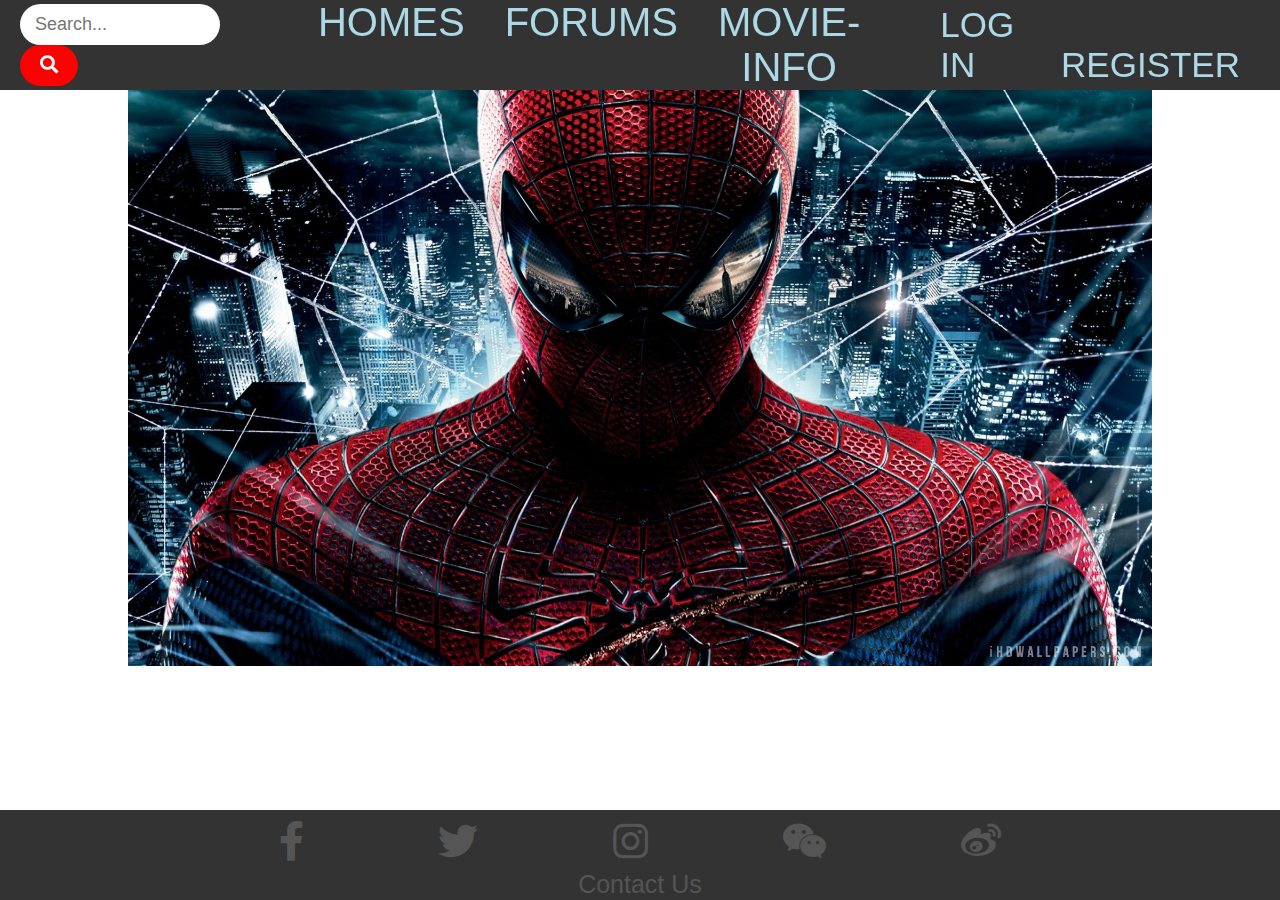
<file: web_design_task/index.html>
<!DOCTYPE html>
<html>
  <head>
    <title>MovieParadise</title>
        <link rel="stylesheet" href="style.css">
        <link rel="stylesheet" href="https://cdnjs.cloudflare.com/ajax/libs/font-awesome/5.15.3/css/all.min.css"><!-- got it from google-->
        <script src="change.js"></script>
  </head>
  <body>
    <header>
    <div class="container">
            <ul class="form1">
                <a href="index.html">HOMES</a>
                <a href="FORUM.html">FORUMS</a>
                <a href="MOVIEINFO.html">MOVIE-INFO</a>
            </ul>
            <ul class="form2">
              <a href="LOGIN.html" >LOG IN</a>
              <a href="Create.html" >REGISTER</a>
            </ul>
            <div class="search-container">
              <form class="search-form">
                <input type="text" class="search-input" placeholder="Search...">
                <button type="submit" class="search-button"><i class="fa fa-search"></i></button>
              </form>
            </div>
    </div>
    </header>
    <div class="slideshow-container">
      <div class="mySlides fade">
        <img src="image/01.jpg" >
      </div>
      
      <div class="mySlides fade">
        <img src="image/02.jpg">
      </div>
      
      <div class="mySlides fade">
        <img src="image/03.jpg">
      </div>
    </div>
    <script>
      let slideIndex = 0;
      showSlides(); 
    </script>
    <footer>
      <div class="social-icons">
        <a href="https://www.facebook.com/"><i class="fab fa-facebook-f"></i></a>
        <a href="https://twitter.com/"><i class="fab fa-twitter"></i></a>
        <a href="https://www.instagram.com/"><i class="fab fa-instagram"></i></a>
        <a href="https://web.wechat.com/"><i class="fab fa-weixin"></i></a>
        <a href="https://web.wechat.com/"><i class="fab fa-weibo"></i></a>
        <p class="footer-item">Contact Us</p>
      </div>
    </footer>
  </body>
</html>
</file>
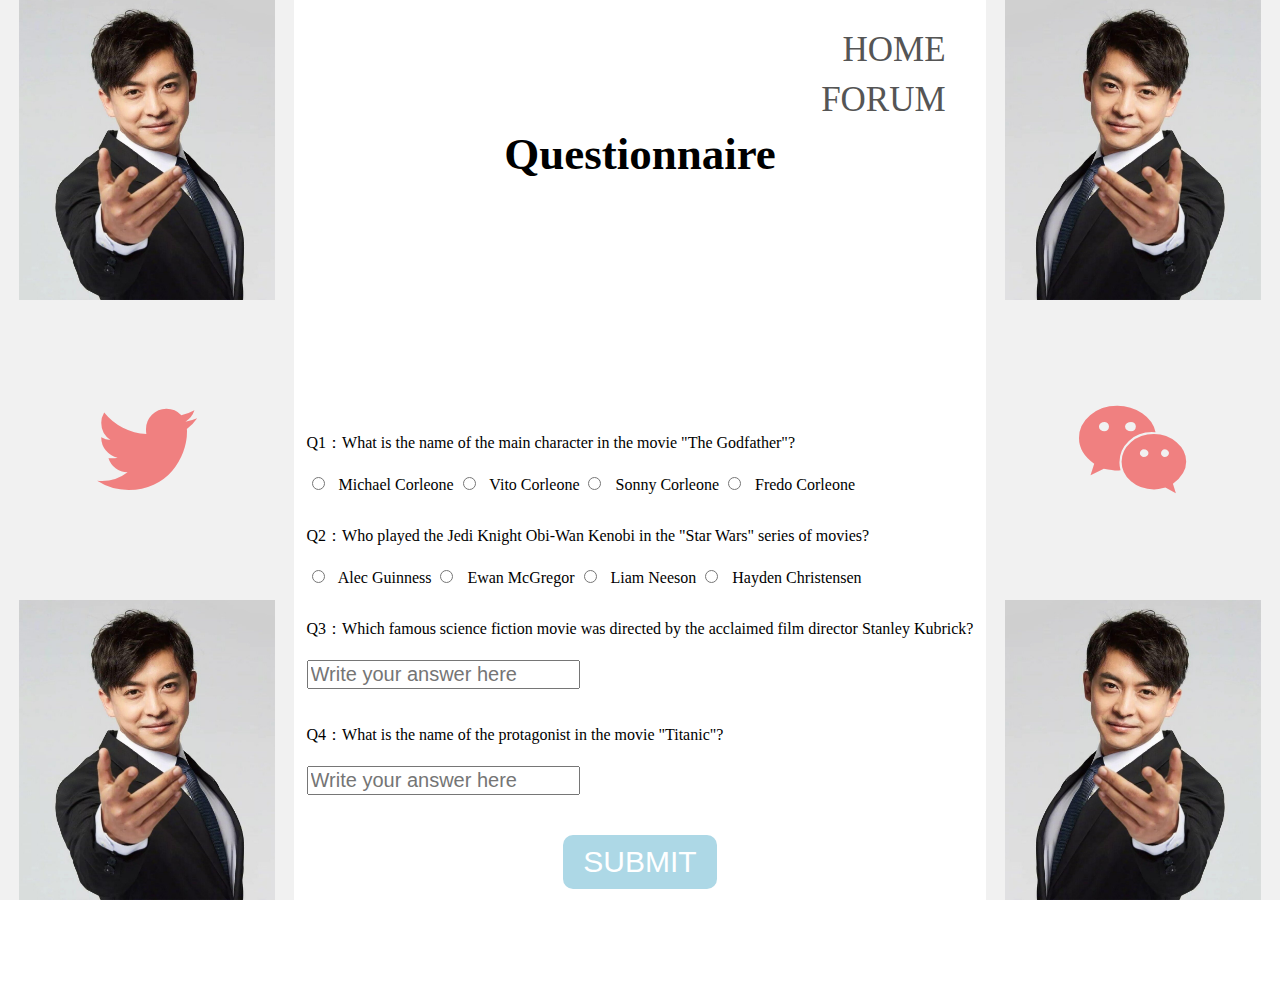
<file: web_design_task/answersheet.html>
<!DOCTYPE html>
<html>
<head>
    <title>Create Account</title>
    <link rel="stylesheet" type="text/css" href="answersheet.css">
    <script src="change.js"></script>
    <link rel="stylesheet" href="https://cdnjs.cloudflare.com/ajax/libs/font-awesome/5.15.3/css/all.min.css">
</head>
<body>
    <div class="container">
        <div class="left">
        <img src="image/zhangweizuo.jpg" alt="MovieParadise" class="photo1">
        <a href="https://twitter.com/"><i class="fab fa-twitter"></i></a>
        <img src="image/zhangweizuo.jpg"  alt="MovieParadise" class="photo2">
        </div>
        <div class="middle">
            <h2 class="Questionsize">Questionnaire</h2>
            <div class="links">
                <a href="index.html">HOME</a>
                <a href="#">FORUM</a>
            </div>
            <form>
              <p>Q1：What is the name of the main character in the movie "The Godfather"?</p>
              <input type="radio" name="question1" value="option1"> Michael Corleone
              <input type="radio" name="question1" value="option2"> Vito Corleone
              <input type="radio" name="question1" value="option3"> Sonny Corleone
              <input type="radio" name="question1" value="option4"> Fredo Corleone
              
              <p>Q2：Who played the Jedi Knight Obi-Wan Kenobi in the "Star Wars" series of movies?</p>
              <input type="radio" name="question2" value="option1"> Alec Guinness
              <input type="radio" name="question2" value="option2"> Ewan McGregor
              <input type="radio" name="question2" value="option3"> Liam Neeson
              <input type="radio" name="question2" value="option4"> Hayden Christensen
              
              <p>Q3：Which famous science fiction movie was directed by the acclaimed film director Stanley Kubrick?</p>
              <input type="text" name="question3" placeholder="Write your answer here">
              
              <p>Q4：What is the name of the protagonist in the movie "Titanic"?</p>
              <input type="text" name="question4" placeholder="Write your answer here">
            </form>    
            <input type="submit" value="SUBMIT" onclick="congratulations()">

          </div>
          
        <div class="right">
        <img src="image/zhangweiyou.jpg" alt="MovieParadise" class="photo1">
        <a href="https://web.wechat.com/"><i class="fab fa-weixin"></i></a>
        <img src="image/zhangweiyou.jpg"  alt="MovieParadise" class="photo2">
        </div>
    </div>
</body>
</html>
</file>
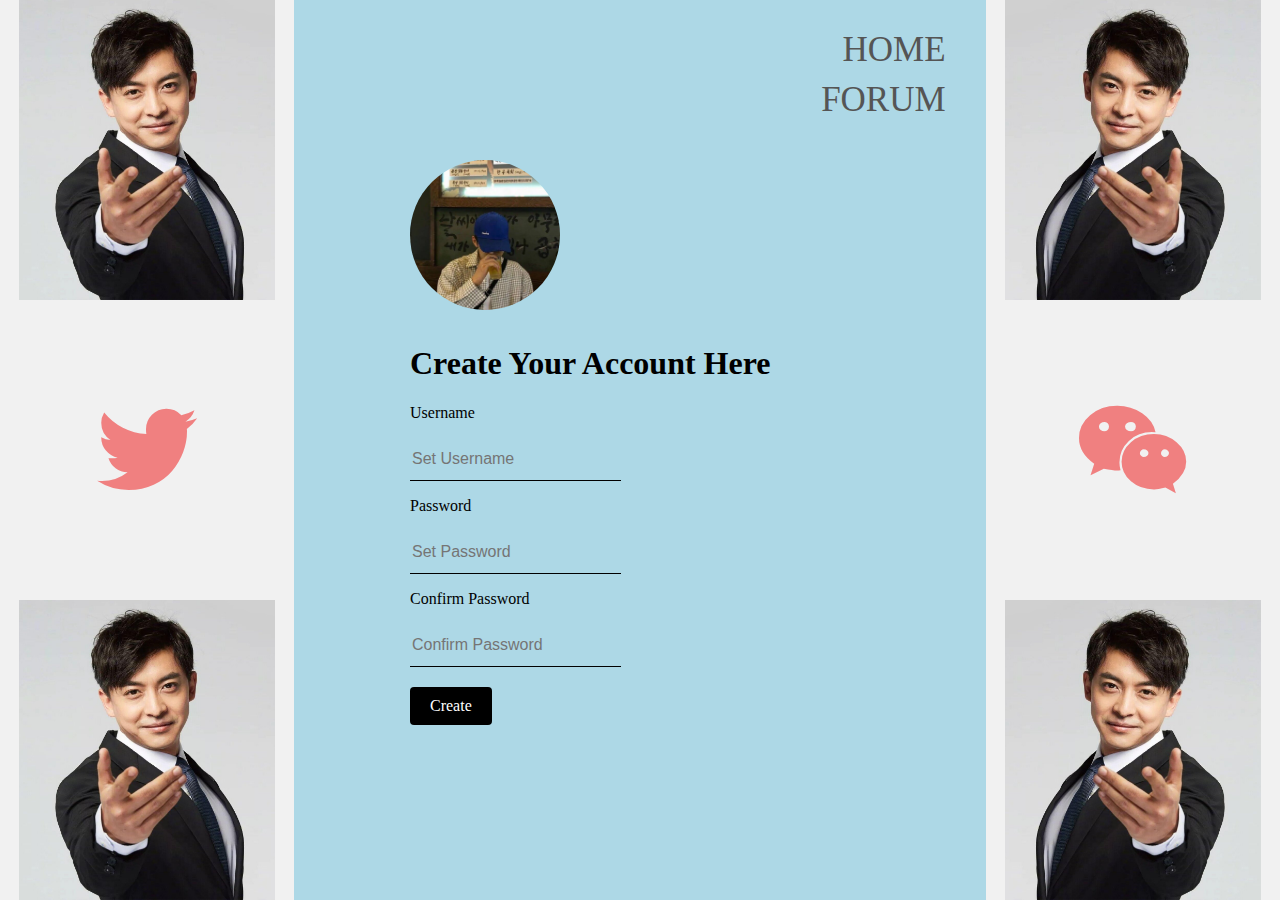
<file: web_design_task/Create.html>
<!DOCTYPE html>
<html>
<head>
    <title>Create Account</title>
    <link rel="stylesheet" type="text/css" href="Create.css">
    <script src="change.js"></script>
    <link rel="stylesheet" href="https://cdnjs.cloudflare.com/ajax/libs/font-awesome/5.15.3/css/all.min.css">
</head>
<body>
    <div class="Accountcontainer">
        <div class="left">
        <img src="image/zhangweizuo.jpg" alt="MovieParadise" class="photozhang">
        <a href="https://twitter.com/"><i class="fab fa-twitter"></i></a>
        <img src="image/zhangweizuo.jpg"  alt="MovieParadise" class="photozhang">
        </div>
        <div class="middle">
            <div class="links">
                <a href="index.html">HOME</a>
                <a href="FORUM.html">FORUM</a>
            </div>
            <div class="loginbox">
                <img src="image/loginphoto.jpg" class="avatar" id="avatarImage">
                <h1>Create Your Account Here</h1>
                <form>
                  <p>Username</p>
                  <input type="text" name="" placeholder="Set Username">
                  <p>Password</p>
                  <input type="Password" name="" placeholder="Set Password">
                  <p>Confirm Password</p>
                  <input type="Password" name="" placeholder="Confirm Password">
                </form>
                <a href="answersheet.html" id="createButton">Create</a>
            </div>
            <script>
                //*change the login photo
            changephoto()
            </script>
        </div>
        <div class="right">
        <img src="image/zhangweiyou.jpg" alt="MovieParadise" class="photozhang">
        <a href="https://web.wechat.com/"><i class="fab fa-weixin"></i></a>
        <img src="image/zhangweiyou.jpg"  alt="MovieParadise" class="photozhang">
        </div>
    </div>
</body>
</html>
</file>
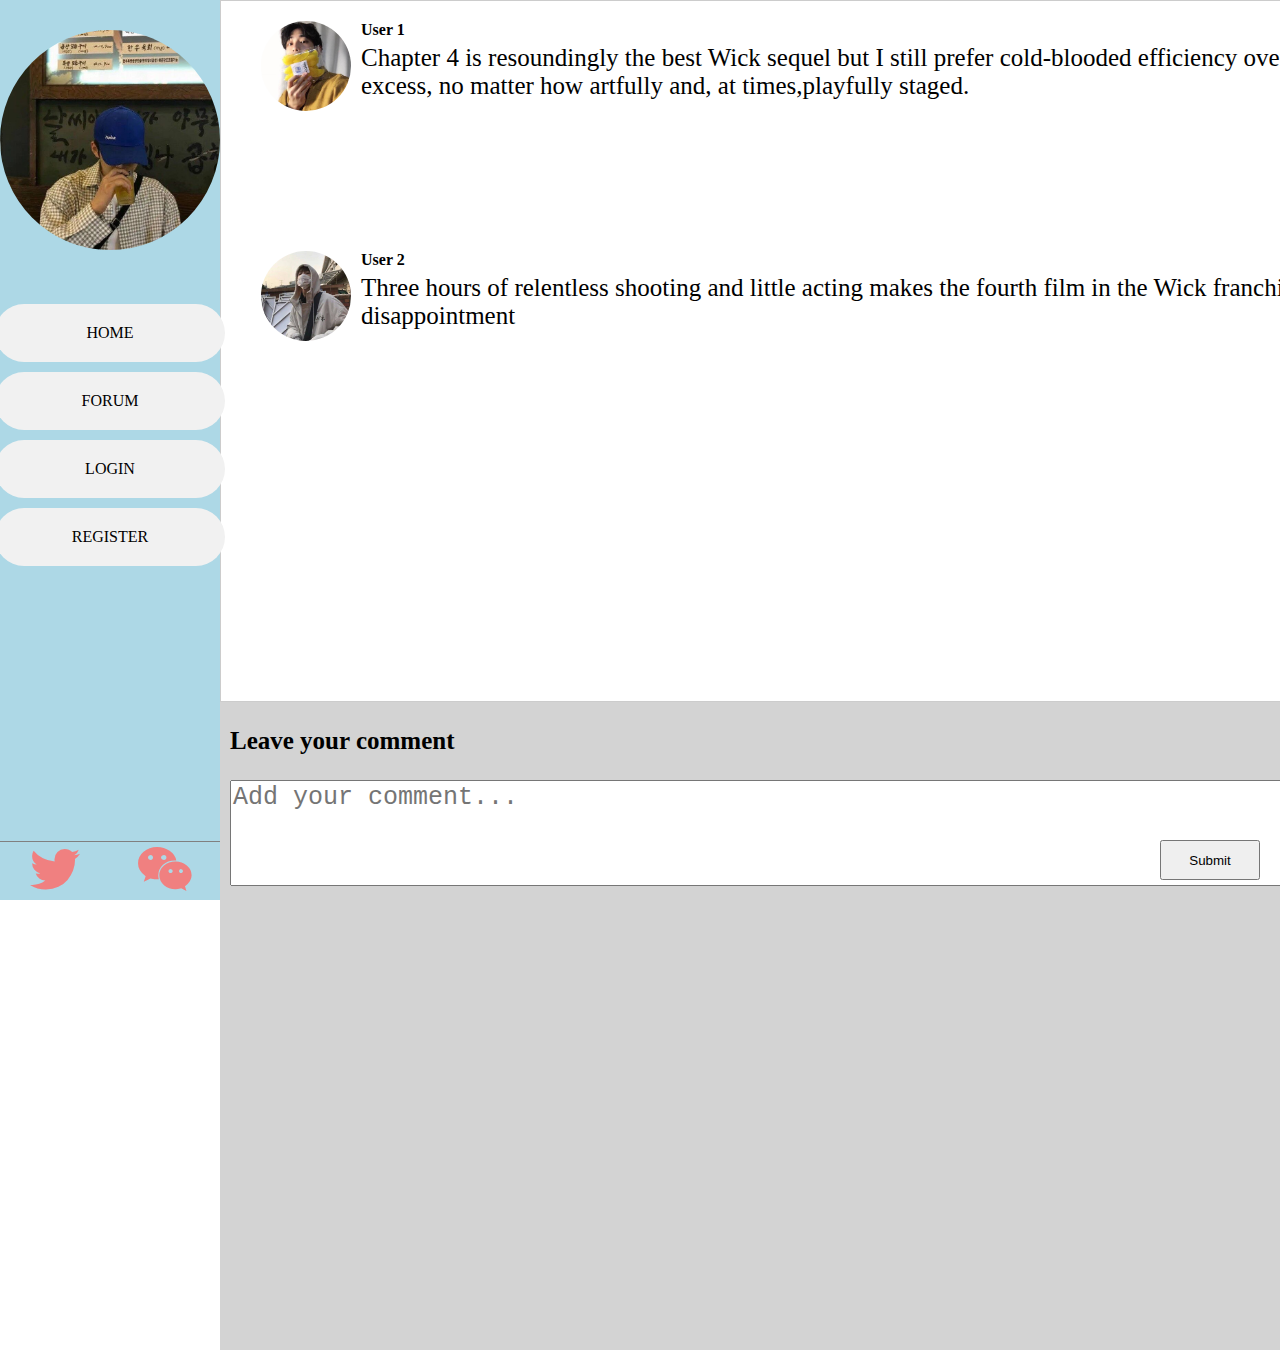
<file: web_design_task/FORUM.html>
<!DOCTYPE html>
<html>
<head>
    <title>Forum</title>
    <link rel="stylesheet" type="text/css" href="FORUM.css">
    <link rel="stylesheet" href="https://cdnjs.cloudflare.com/ajax/libs/font-awesome/5.15.3/css/all.min.css">
    <script src="change.js"></script>
</head>
<body>
    <div class="left">
        <div class="login photo">
            <img src="image/loginphoto.jpg" alt="Log in photo" class="photo-login">
        </div>
        <div class="links">
            <a href="index.html">HOME</a>
            <a href="FORUM.html">FORUM</a>
            <a href="LOGIN.html">LOGIN</a>
            <a href="Create.html">REGISTER</a>
        </div>
        <div class="social icon">
            <a href="https://twitter.com/"><i class="fab fa-twitter"></i></a>
            <a href="https://web.wechat.com/"><i class="fab fa-weixin"></i></a>
        </div>
    </div>
    <div class="container">
        <div class="comment-section">
            <div class="comment">
                <img src="image/qqimage1.jpg" alt="User 1 Avatar" class="avatar">
                <div>
                    <div class="username">User 1</div>
                    <div class="message">Chapter 4 is resoundingly the best Wick sequel
                        but I still prefer cold-blooded efficiency over bloody excess,
                        no matter how artfully and, at times,playfully staged.</div>
                </div>
            </div>
            <div class="comment">
                <img src="image/qqimage2.jpg" alt="User 2 Avatar" class="avatar">
                <div>
                    <div class="username">User 2</div>
                    <div class="message">Three hours of relentless shooting and little acting 
                        makes the fourth film in the Wick franchise 
                        an epic disappointment</div>
                </div>
            </div>
        </div>
    <div class="commentplace">
        <div class="comment-box">
            <p>Leave your comment</p>
            <form>
                <textarea placeholder="Add your comment..." name="comment"></textarea>
                <button type="submit" class="submit-button">Submit</button>
            </form>
        </div>
    </div>
    </div>
    <script>
        submitaction();
      </script>
      
</body>
</html>
</file>
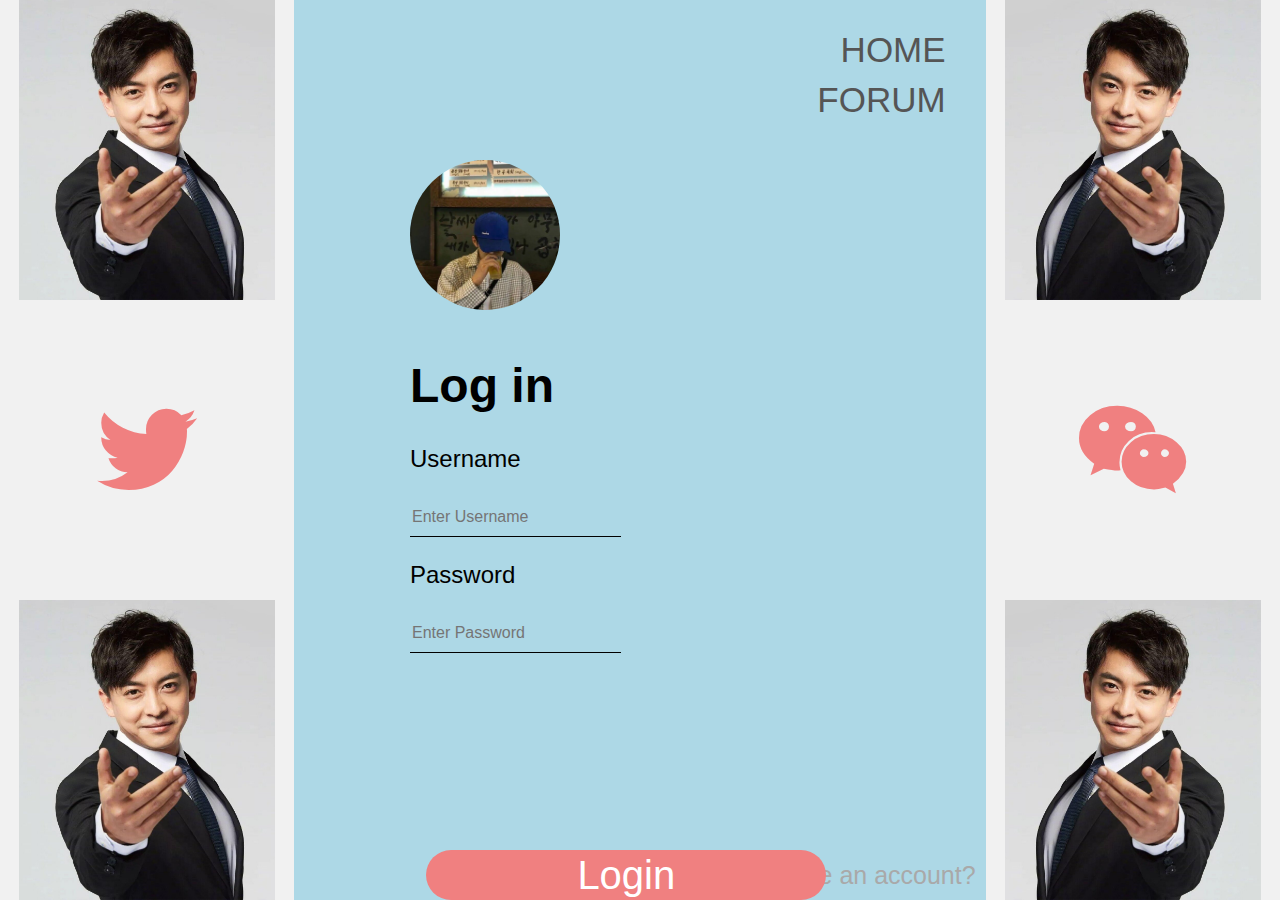
<file: web_design_task/LOGIN.html>
<!DOCTYPE html>
<html>
<head>
    <title>MovieParadise</title>
    <link rel="stylesheet" type="text/css" href="style.css">
    <link rel="stylesheet" href="https://cdnjs.cloudflare.com/ajax/libs/font-awesome/5.15.3/css/all.min.css">
    <script src="change.js"></script>
</head>
<body>
    <div class="MovieParadise-container">
        <div class="left">
        <img src="image/zhangweizuo.jpg" alt="MovieParadise" class="photo1">
        <a href="https://twitter.com/"><i class="fab fa-twitter"></i></a>
        <img src="image/zhangweizuo.jpg"  alt="MovieParadise" class="photo2">
        </div>
        <div class="middle">
            <div class="links">
                <a href="index.html">HOME</a>
                <a href="FORUM.html">FORUM</a>
            </div>
            <div class="loginbox">
                <img src="image/loginphoto.jpg" class="avatar">
                <h1>Log in </h1>
                <form>
                  <p>Username</p>
                  <input type="text" name="" placeholder="Enter Username">
                  <p>Password</p>
                  <input type="Password" name="" placeholder="Enter Password">
                  <a href="Create.html">Don't have an account?</a>
                </form>
                <input type="submit" name="" value="Login" onclick="login()">
              </div>
            </div>
        <div class="right">
        <img src="image/zhangweiyou.jpg" alt="MovieParadise" class="photo1">
        <a href="https://web.wechat.com/"><i class="fab fa-weixin"></i></a>
        <img src="image/zhangweiyou.jpg"  alt="MovieParadise" class="photo2">
        </div>
    </div>
</body>
</html>
</file>
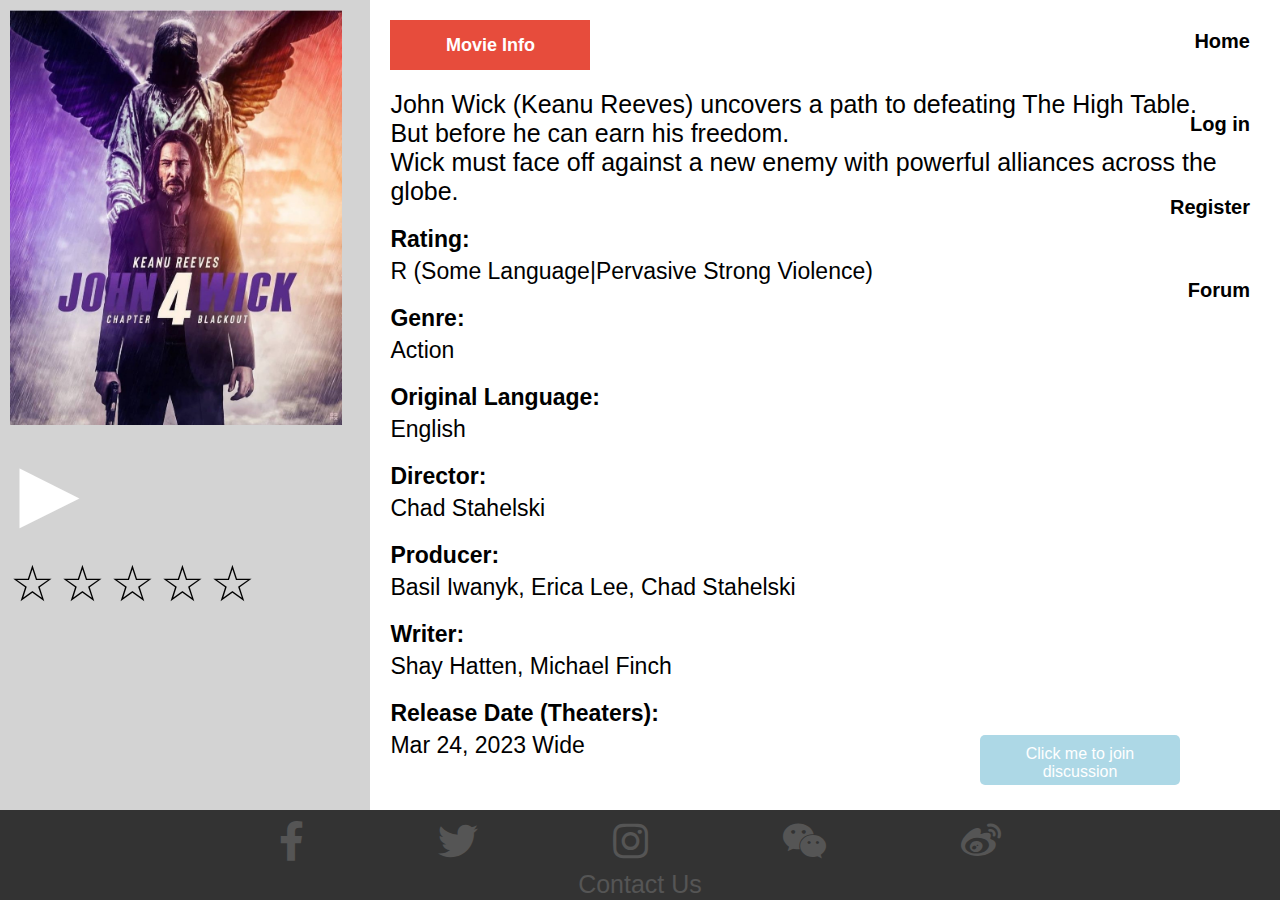
<file: web_design_task/MOVIEINFO.html>
<!DOCTYPE html>
<html>
<head>
    <title>Movie Page</title>
    <link rel="stylesheet" type="text/css" href="style.css">
    <script src="change.js"></script>
    <link rel="stylesheet" href="https://cdnjs.cloudflare.com/ajax/libs/font-awesome/5.15.3/css/all.min.css">
</head>
<body>
    <div class="head">
        <div class="poster-container">
            <img src="image/JohnWick.jpg" alt="Movie Poster">
            <div class="play-button" onclick="player()">&#9658;</div>
            <div class="rating">
                <span class="star" onclick="toggleStars(0)" onmouseover="highlightStars(0)" onmouseout="resetStars()">&#9734;</span>
                <span class="star" onclick="toggleStars(1)" onmouseover="highlightStars(1)" onmouseout="resetStars()">&#9734;</span>
                <span class="star" onclick="toggleStars(2)" onmouseover="highlightStars(2)" onmouseout="resetStars()">&#9734;</span>
                <span class="star" onclick="toggleStars(3)" onmouseover="highlightStars(3)" onmouseout="resetStars()">&#9734;</span>
                <span class="star" onclick="toggleStars(4)" onmouseover="highlightStars(4)" onmouseout="resetStars()">&#9734;</span>
              </div>
        </div>
              <div class="movie-info">
                <div class="circle">Movie Info</div>
                <div class="synopsis">
                    John Wick (Keanu Reeves) uncovers a path to defeating The High Table.<br>
                    But before he can earn his freedom.<br>
                    Wick must face off against a new enemy with powerful alliances across the globe.
                  </div>
                <div class="movie-details">
                  <div class="ratings">
                    <div class="rating-label">Rating:</div>
                    <div class="rating-value">R (Some Language|Pervasive Strong Violence)</div>
                  </div>
                  <div class="genre">
                    <div class="genre-label">Genre:</div>
                    <div class="genre-value">Action</div>
                  </div>
                  <div class="language">
                    <div class="language-label">Original Language:</div>
                    <div class="language-value">English</div>
                  </div>
                  <div class="director">
                    <div class="director-label">Director:</div>
                    <div class="director-value">Chad Stahelski</div>
                  </div>
                  <div class="producer">
                    <div class="producer-label">Producer:</div>
                    <div class="producer-value">Basil Iwanyk, Erica Lee, Chad Stahelski</div>
                  </div>
                  <div class="writer">
                    <div class="writer-label">Writer:</div>
                    <div class="writer-value">Shay Hatten, Michael Finch</div>
                  </div>
                  <div class="release-date">
                    <div class="release-date-label">Release Date (Theaters):</div>
                    <div class="release-date-value">Mar 24, 2023 Wide</div>
                  </div>
                </div>
              </div>
              <div class="discussion-button">
                <button onclick="joinDiscussion()">Click me to join discussion</button>
              </div>
        <div class="navbar">
            <a href="index.html">Home</a>
            <a href="LOGIN.html">Log in</a>
            <a href="Create.html">Register</a>
            <a href="FORUM.html">Forum</a>
        </div>
    </div>

    <footer>
        <div class="social-icons">
          <a href="https://www.facebook.com/"><i class="fab fa-facebook-f"></i></a>
          <a href="https://twitter.com/"><i class="fab fa-twitter"></i></a>
          <a href="https://www.instagram.com/"><i class="fab fa-instagram"></i></a>
          <a href="https://web.wechat.com/"><i class="fab fa-weixin"></i></a>
          <a href="https://web.wechat.com/"><i class="fab fa-weibo"></i></a>
          <p class="footer-item">Contact Us</p>
        </div>
    </footer>
</body>
</html>
</file>
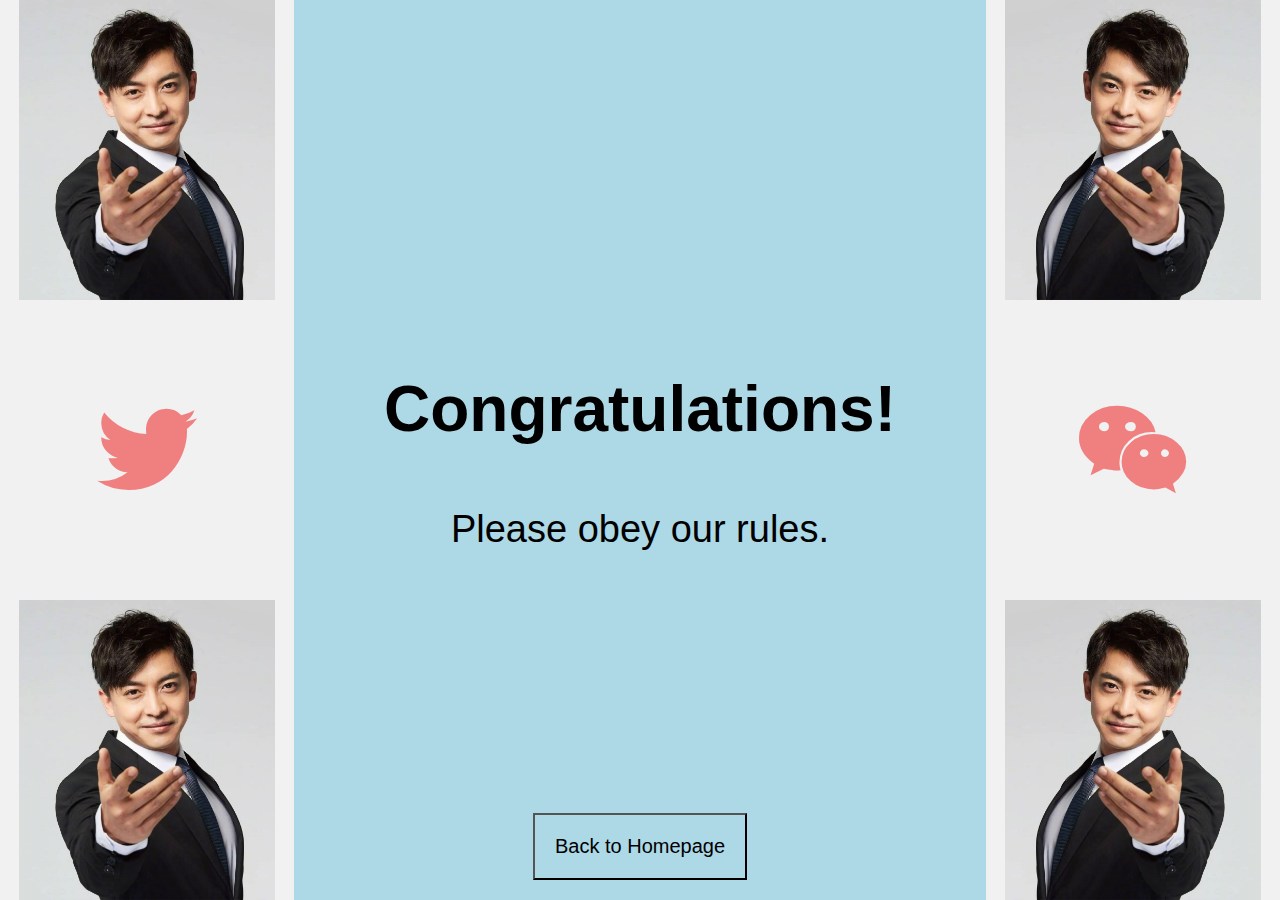
<file: web_design_task/Success.html>
<!DOCTYPE html>
<html>
<head>
    <title>Sucess Page</title>
    <link rel="stylesheet" type="text/css" href="style.css">
    <link rel="stylesheet" href="https://cdnjs.cloudflare.com/ajax/libs/font-awesome/5.15.3/css/all.min.css">
    <script src="change.js"></script>
<body>
    <div class="Success-container">
        <div class="left">
        <img src="image/zhangweizuo.jpg" alt="MovieParadise" class="photo1">
        <a href="https://twitter.com/"><i class="fab fa-twitter"></i></a>
        <img src="image/zhangweizuo.jpg"  alt="MovieParadise" class="photo2">
        </div>
        <div class="middle">
            <h1>Congratulations!</h1>
            <p>Please obey our rules.</p>
            <button id="homepageTransformer">Back to Homepage</button>
        </div>
        <div class="right">
        <img src="image/zhangweiyou.jpg" alt="MovieParadise" class="photo1">
        <a href="https://web.wechat.com/"><i class="fab fa-weixin"></i></a>
        <img src="image/zhangweiyou.jpg"  alt="MovieParadise" class="photo2">
        </div>
        <script>
            document.addEventListener("DOMContentLoaded", function(event) {
                document.getElementById('homepageTransformer').addEventListener("click", function() {
                    changeText();
                });
            });
        </script>
    </div>
</body>
</html>
</file>
<file: web_design_task/style.css>
/* index page*/
html,body{
  height: 100%;
  margin: 0;
  padding: 0;
}
.container {
  display: flex;
  background-color: #333; 
  color: #fff; 
  justify-content: space-between; 
  align-items: center; 
  padding: 10px 20px; 
  height: 10vh; 
  width: 100%; 
  position: fixed; 
}

.form1 {
  display: flex; 
  justify-content: center; 
  text-align: center;
  flex: 1; 
}

.form1 a {
  padding: 10px 20px; 
  text-decoration: none; 
  color: lightblue; 
  font-size: 40px; 
}

.form1 a:hover {
  color: lightcoral; 
}

.form2 {
  display: flex;
  align-items: flex-end; 
}

.form2 a {
  padding: 10px 20px;
  display: block;
  text-decoration: none;
  color: lightblue;
  font-size: 35px;
}
.form2 a:hover {
  color: lightcoral;
}

.search-container {
  display: flex; 
  align-items: center; 
  order: -1; 
}

.search-input {
  border: none;
  border-radius: 25px;
  padding: 10px 15px;
  font-size: 18px;
  width: 200px;
  margin-right: 2px;
}

.search-button {
  background-color: red;
  color: #fff;
  border: none;
  border-radius: 25px;
  padding: 10px 20px;
  font-size: 18px;

}

.search-button:hover {
  cursor: pointer;
  background-color: lightcoral;
}

footer {
  background-color: #333;
  text-align: center;
  padding: 0px;
  bottom: 0; 
  height: 10%;
  width: 100%; 
  position: fixed;  
}

.social-icons {
  text-align: center;
  
}  
.social-icons a {
 display: inline-block;
 margin: 0 65px;/*0 refers to the top and bottom margin, 65px refers to the left and right margin*/
 color: #555;
 font-size: 40px;
 margin-right: 20;
}  
.social-icons a:hover {
 color: lightcoral;
}
.social-icons p {
 font-size: 20px;
  color: #555;
}
* {box-sizing: border-box;}/*the width and height of the element will include the sum of the content*/
body {font-family: Verdana, sans-serif;}

/* Slideshow container */
.slideshow-container {
  display: flex;
  position: relative;
  top: 10vh; /* The height from the top, set it using the height of the header*/
  bottom: 10vh; 
  left: 0;
  right: 0;
  justify-content: center;
  align-items: center;
}


.mySlides {
  max-width: 80%;
  max-height: 70%;
}

.mySlides img {
  max-width: 100%;
  max-height: 70%;
  object-fit: contain;
}




/*Success page*/
html,
body {
  margin: 0;
  padding: 0;
  overflow: auto;
}

.Success-container{
    display: flex;
    height: 100vh; 
  }
  .left {
    margin: 0;
    padding: 0;
    flex-basis: 23%;
    display: flex;
    flex-direction: column;
    justify-content: space-between; /* Distribute the space evenly between the elements */
    align-items: center; /* Center align on the cross axes of the container */
    background-color: #f1f1f1;
  }
  .photo1,
  .photo2 {
    max-width: 100%;
    max-height: 33.33%;
    width: auto;
    height: auto;
    object-fit: contain;
  }


  
.right {
    margin: 0;
    padding: 0;
    flex-basis: 23%;
    display: flex;
    flex-direction: column;
    justify-content: space-between; 
    align-items: center; 
    background-color: #f1f1f1;
  }

  .middle {
    position : relative;
    overflow: auto;
    height: 100%; /*Make the container height fill the visible area */
    flex-grow: 1;
    display: flex;
    justify-content: center;
    align-items: center;
    flex-direction: column;
    background-color: white;
  }

  .Success-container a i {
    font-size: 100px;
    color: lightcoral;
  }
  .homepageTransformer {
    transition: transform 1s ease;/*transition property, duration, timing function, delay*/
    transform: translateY(0);/*translateY() method moves an element vertically on the Y-axis,0 means keep it static on the Y-axis*/  
  }

  .Success-container .middle h1 {
    font-size: 64px;
  }
  
  .Success-container .middle p {
    font-size: 38px;
    margin: 20px;
  }
  
  #homepageTransformer {
    font-size: 20px;
    padding: 20px;
    position: absolute;
    bottom: 20px;
    background-color: lightblue ;
  }
  #homepageTransformer:hover {
    color: #f1f1f1;
    background-color: lightcoral;
  }
  
  #homepageTransformer[data-clicked="true"] {
    font-size: 30px; 
    padding: 20px;
  }

  .rule-item {
    font-size: 25px; 
    margin: 20px;
  }







  /*Movie info page*/

html, body {
  height: 100vh;
  margin: 0;
  padding: 0;
  font-family: Arial, sans-serif;
}

.head {
  position: relative;
  display: flex;
  background-color: white;
  height: 90vh; 
}


.poster-container {
  margin: 0;
  padding: 0;
  flex-basis: 30%;
  display: flex;
  flex-direction: column;
  justify-content:flex-start;
  background-color: lightgray;
}

.poster-container img {
  padding: 10px;
  max-width: 95%;
  max-height: 80%; 
}

.play-button {
  font-size: 100px;
  cursor: pointer;
  width: 120px;
  height: 120px;
  border-radius: 50%;
  color: #fff;
  margin-top: 0px;
}

.play-button:hover {
  color: black;
}

.rating {
  display: flex;
  align-items: center;
  margin-left: 10px;
  margin-bottom: 10px;
}

.star {
  font-size: 50px; 
  color: black; 
  margin-right: 5px; 
  background-color: transparent;
}

.star.active {
  color: lightcoral; 
}


.movie-info {
  flex-grow: 1;
  padding: 20px;
}

.circle {
  width: 200px;
  height: 50px;
  background-color: #e74c3c;
  color: #fff;
  font-size: 18px;
  font-weight: bold;
  display: flex;
  justify-content: center;
  align-items: center;
  margin-right: 20px;
}

.synopsis {
  font-size: 25px;
  margin-bottom: 20px;
  margin-top: 20px;
}

.movie-info-text {
  margin-bottom: 10px;
}

.movie-details {
  font-size: 23px;
}

.movie-details .rating-label,
.movie-details .genre-label,
.movie-details .language-label,
.movie-details .director-label,
.movie-details .producer-label,
.movie-details .writer-label,
.movie-details .release-date-label {
  font-weight: bold;
  margin-bottom: 5px;
}

.movie-details .rating-value,
.movie-details .genre-value,
.movie-details .language-value,
.movie-details .director-value,
.movie-details .producer-value,
.movie-details .writer-value,
.movie-details .release-date-value {
  margin-bottom: 20px;
}


/* 设置导航栏样式 */
.navbar {
  position: absolute;
  top: 0;
  right: 0;
  display: flex;
  flex-direction: column;
  align-items: flex-end;
}

.navbar a {
  font-weight: bold;
  font-size: 20px;
  display: block;
  padding: 10px;
  margin: 20px;
  text-decoration: none;
  color: #000;
  background-color: transparent;
}

.navbar a:hover {
  background-color: lightpink;
}


footer {
  background-color: #333;
  text-align: center;
  padding: 0px;
  bottom: 0; 
  height: 10vh; 
  width: 100%; 
  position: fixed;   
}

.social-icons {
  text-align: center;
  margin-top: 10px;
}

.social-icons a {
  margin: 0 65px;
  color: #555;
  font-size: 40px;

}

.social-icons a:hover {
  color: lightcoral;
}

.social-icons p {
  margin-top: 5px; ;
  font-size: 25px;
  color: #555;
}


/* button to forum */
.discussion-button {
  position: absolute;
  bottom: 0;
  right: 0;
  display: flex;
  justify-content: center;
  align-items: center;
  transform: translate(-50%, -50%);/* make the button in the centre */
}

.discussion-button button {
  width: 200px;
  height: 50px;
  font-size: 16px;
  padding: 10px 20px;
  color: white;
  background-color: lightblue;
  border: none;
  border-radius: 5px;
  cursor: pointer;
}

.discussion-button button:hover {
  background-color: #e74c3c;
}


/*Log in page*/
html,
body {
  margin: 0;
  padding: 0;
}

.MovieParadise-container {
  display: flex;
  height: 100vh; 
}

.left {
  margin: 0;
  padding: 0;
  flex-basis: 23%;
  display: flex;
  flex-direction: column;
  justify-content: space-between; 
  align-items: center; 
}

.photo1,
.photo2 {
  max-width: 100%;
  max-height: 33.33%;
  width: auto;
  height: auto;
  object-fit: contain;
}

.right {
  margin: 0;
  padding: 0;
  flex-basis: 23%;
  display: flex;
  flex-direction: column;
  justify-content: space-between; 
  align-items: center; 
}

.middle {
  flex-grow: 1;
  display: flex;
  justify-content: center;
  align-items: center;
  flex-direction: column;
  position: relative; 
  background-color: lightblue;
}

.links {
    position: absolute;
    top: 0;
    right: 0;
    display: flex;
    flex-direction: column;
    justify-content: flex-end;
    align-items: flex-end;
    margin-right: 40px;
    margin-top: 30px;
  }
  
  .links a {
    display: block;
    font-size: 35px;
    margin-bottom: 10px;
    color: #555;
    text-decoration: none;
    transition: color 0.2s ease;
  }
  
  .links a:hover {
    color: #000;
  }
.left,
.right {
  background-color: #f1f1f1;
}

.MovieParadise-container a i {
  font-size: 100px;
  color: lightcoral;
}

.avatar {
  width: 150px;
  height: 150px;
  border-radius: 50%;
  margin-bottom: 10px;
}

.loginbox-wrapper {
  position: relative;
  display: flex;
  flex-direction: column;
  align-items: center;
}

.loginbox {
  width: 520px;
  height: 720px;
  background: lightblue;
  color: #000;
  box-sizing: border-box;
  padding: 70px 30px;
  font-size: 24px;
}

.loginbox input[type="text"],
.loginbox input[type="password"] {
  border: none;
  border-bottom: 1px solid #000;
  background: transparent;
  outline: none;
  height: 40px;
  color: #000;
  font-size: 16px;
}

.loginbox input[type="submit"] {
  position: absolute;
  bottom: 0;
  left: 35%;
  margin-left: -110px;
  border: none;
  outline: none;
  height: 50px;
  width: 400px;
  background: lightcoral;
  color: #fff;
  font-size: 40px;
  border-radius: 80px;
}

.loginbox input[type="submit"]:hover {
  cursor: pointer;
  background: lightgreen;
  color: #000;
}

.loginbox a {
    position: absolute;
    bottom: 0;
    right: 0;
    text-decoration: none;
    font-size: 25px;
    line-height: px;
    color: darkgrey;
    margin: 10px;
}

.loginbox a:hover {
  color: lightcoral;
}
</file>
<file: web_design_task/answersheet.css>
html,
body {
  margin: 0;
  padding: 0;
  overflow: auto;
}

.container {
  display: flex;
  height: 100vh; 
}

.left {
  margin: 0;
  padding: 0;
  flex-basis: 23%;
  display: flex;
  flex-direction: column;
  justify-content: space-between; 
  align-items: center; 
}

.photo1,
.photo2 {
  max-width: 100%;
  max-height: 33.33%;
  width: auto;
  height: auto;
  object-fit: contain;/*scale the image to fit the content box*/
}

.right {
  margin: 0;
  padding: 0;
  flex-basis: 23%;
  display: flex;
  flex-direction: column;
  justify-content: space-between; 
  align-items: center; 
}

.middle {
  overflow: auto;
  height: 1000px; 
  flex-grow: 1;
  display: flex;
  justify-content: center;
  align-items: center;
  flex-direction: column;
  position: relative; 
  background-color: white;
}

.links {
    position: absolute;
    top: 0;
    right: 0;
    display: flex;
    flex-direction: column;
    justify-content: flex-end;
    align-items: flex-end;
    margin-right: 40px;
    margin-top: 30px;
  }
  
  .links a {
    display: block;
    font-size: 35px;
    margin-bottom: 10px;
    color: #555;
    text-decoration: none;
    transition: color 0.2s ease;/*transition: property duration timing-function delay;*/
  }
  
  .links a:hover {
    color:lightcoral;
  }
.left,
.right {
  background-color: #f1f1f1;
}

a i {
  font-size: 100px;
  color:lightcoral;
}
.middle form {
    margin-top: 200px;
}

.middle p {
    margin-bottom: 20px;
}

.middle input[type="text"],
.middle input[type="radio"] {
    margin-right: 10px;
    margin-bottom: 20px;
    font-size: 20px;
    
}

.Questionsize {
    font-size: 45px;
}
.middle input[type=submit]{
    font-size: 30px;
    margin-top: 20px;
    margin-bottom: 20px;
    background-color: lightblue;
    color: white;
    border: none;
    border-radius: 10px;
    padding: 10px 20px;
    cursor: pointer;
    transition: background-color 0.2s ease;
}

.middle input[type=submit]:hover {
    background-color: lightcoral;
}
</file>
<file: web_design_task/Create.css>
html,
body {
  margin: 0;
  padding: 0;
}

.Accountcontainer {
  display: flex;
  height: 100vh; 
}

.left {
  margin: 0;
  padding: 0;
  flex-basis: 23%;
  display: flex;
  flex-direction: column;
  justify-content: space-between; 
  align-items: center; 
}

.photozhang {
  max-width: 100%;
  max-height: 33.33%;
  width: auto;
  height: auto;
  object-fit: contain;/*scale the image to fit the content box*/
}

.right {
  margin: 0;
  padding: 0;
  flex-basis: 23%;
  display: flex;
  flex-direction: column;
  justify-content: space-between; 
  align-items: center; 
}

.middle {
  flex-grow: 1;
  display: flex;
  justify-content: center;
  align-items: center;
  flex-direction: column;
  position: relative; 
  background-color: lightblue;
}

.links {
    position: absolute;
    top: 0;
    right: 0;
    display: flex;
    flex-direction: column;
    justify-content: flex-end;
    align-items: flex-end;/*align the items to the right*/
    margin-right: 40px;
    margin-top: 30px;
  }
  
  .links a {
    display: block;
    font-size: 35px;
    margin-bottom: 10px;
    color: #555;
    text-decoration: none;
    transition: color 0.2s ease;
  }
  
  .links a:hover {
    color: lightcoral;
  }
.left,
.right {
  background-color: #f1f1f1;
}

.Accountcontainer a i {
  font-size: 100px;
  color: lightcoral;
}

.avatar {
  width: 150px;
  height: 150px;
  border-radius: 50%;
  margin-bottom: 10px;
}

.loginbox-wrapper {
  position: relative;
  display: flex;
  flex-direction: column;
  align-items: center;
}

.loginbox {
  width: 520px;
  height: 720px;
  background: lightblue;
  color: #000;
  box-sizing: border-box;
  padding: 70px 30px;
}

  /*get the input text and password and modify the style/size*/
.loginbox input[type="text"],
.loginbox input[type="password"] {
  border: none;
  border-bottom: 1px solid #000;
  background: transparent;
  outline: none;
  height: 40px;
  color: #000;
  font-size: 16px;
}

.loginbox input[type="submit"] {
  position: absolute;
  bottom: 0;
  left: 35%;
  margin-left: -110px;
  border: none;
  outline: none;
  height: 50px;
  width: 400px;
  background: lightcoral;
  color: #fff;
  font-size: 40px;
  border-radius: 80px;
}

.loginbox input[type="submit"]:hover {
  cursor: pointer;/*change the cursor to pointer*/
  background: lightgreen;
  color: #000;
}

a#createButton {
    margin-top: 20px;
    display: inline-block;/*display the button in a line*/
    padding: 10px 20px;
    background-color: black;
    color: #fff;
    text-decoration: none;/*remove underline*/
    border-radius: 4px;
  }
  
a#createButton:hover {
    background-color: lightcoral;

  }
</file>
<file: web_design_task/FORUM.css>
html,
body {
  display: flex;
  margin: 0;
  padding: 0;
  height: 150vh; 
}


.left {
    position: relative;
    display: flex;
    flex-direction: column;
    align-items: center;
    height: 100vh;
    flex-basis: 30%;
    background-color: lightblue;
    box-sizing: border-box;/*The actual size of the element will be the same as the value you set and will not be affected by borders and inner margins */
  }
  .left img {
    margin-top: 30px;
    margin-bottom: 20px;
    width: auto;
    height: 220px; 
    object-fit: cover;
    border-radius: 50%;
  }
  .links {
    margin-top: 30px;
    display: flex;
    flex-direction: column;
    align-items: center;
  }
  
  .links a {
    text-decoration: none; /* remove underline */
    margin-bottom: 10px;
    background-color: #f1f1f1;
    padding: 20px 100%; /*set the padding to 20px on the top and bottom, and 100% of the maximumwidth on the left and right*/
    width: 100%;
    border-radius: 50px;
    color: black;
    text-align: center;

  }
  .links a:hover {
    color:lightcoral;
    background-color: #ddd;
  }
  .social.icon{
    display: flex;
    flex-direction: row;
    justify-content: center;
    position: absolute;
    bottom: 0;
    width: 100%;
    border-top: 1px solid gray;
  }
  .social.icon a {
    display: block;
    margin: 0;
    padding: 0;
    width: 50%;
    text-align: center;
    color: lightcoral;
    font-size: 50px;
  }
  .social.icon a:hover {
    background-color: #ddd;
  }
  .top-section {
    flex-grow: 1;
    display: flex;
    flex-direction: column;
    justify-content: flex-start;
    align-items: center;
  }
  



.container {
    margin-top: 0;
    padding-top: 0;
    display: flex;
    justify-content: center;
    flex-direction: column;
    flex-grow: 1;
    background-color: white;
}

.comment-section {
    border: 1px solid #ccc;
    width: 100%;
    height: 700px;
}

.comment {
    display: flex;
    padding: 20px 40px;
    margin-bottom: 100px;
}

.avatar {
    width: 90px;
    height: 90px;
    border-radius: 50%;
    margin-right: 10px;
}

.username {
    font-weight: bold;
    margin-bottom: 5px;
}

.message {
    font-size: 25px;
}



.commentplace {
    margin-top: 0;
    padding-top: 0;
    flex-grow: 1;
    background-color: lightgray;
    display: flex;
  }
.comment-box p{
  margin-left: 10px;
  font-size: 25px;
  font-weight: bold;
} 
  .comment-box textarea {
    margin-left: 10px;
    width: 1200px;
    height: 100px;
    font-size: 25px;
  }
  .submit-button {
    margin-right: 20px;
    margin-bottom: 20px;
    position: absolute;
    bottom: 0;
    right: 0;
    width: 100px;
    height: 40px;
  }
</file>
